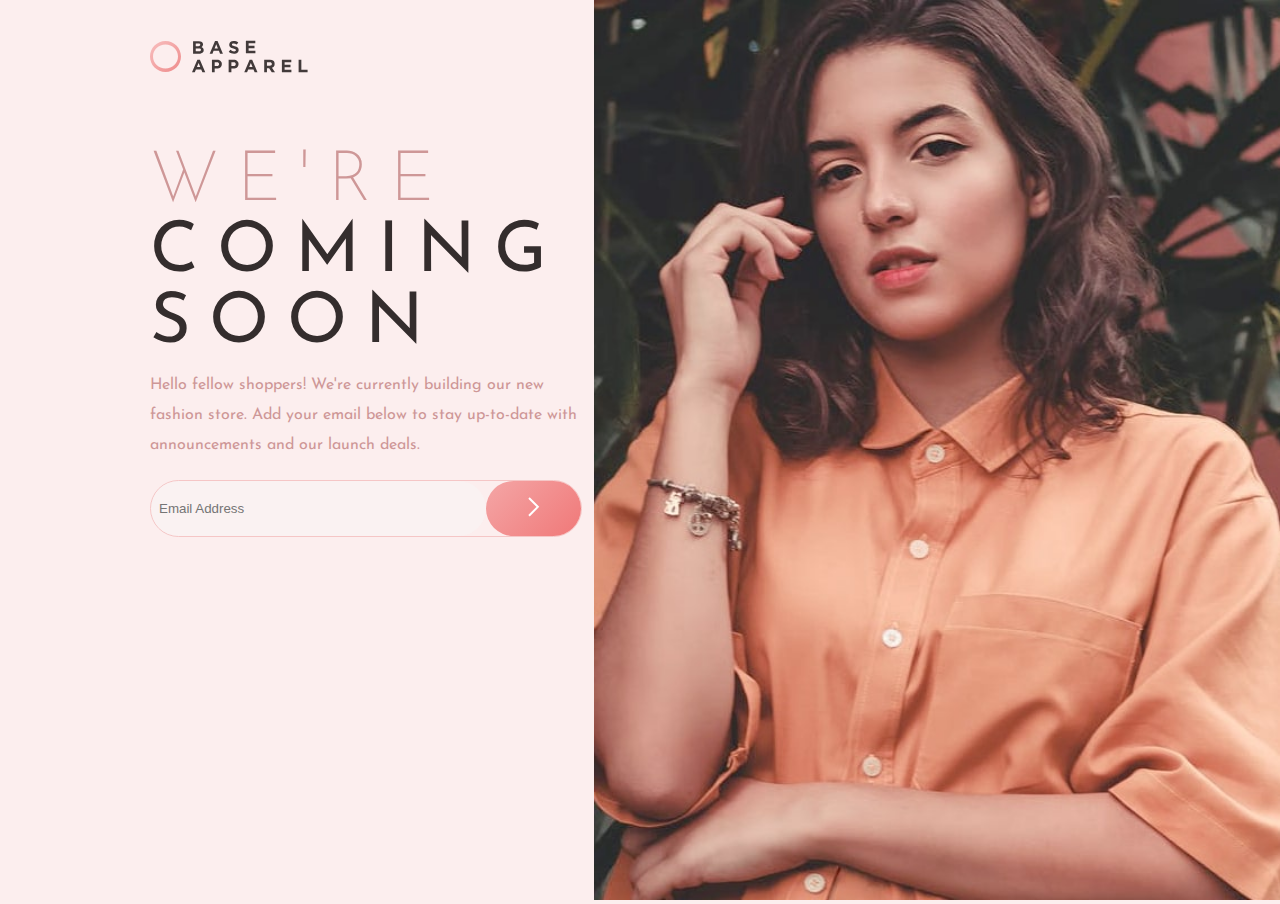
<file: index.html>
<!DOCTYPE html>
<html lang="pt-br">

<head>
    <meta charset="UTF-8">
    <meta name="viewport" content="width=device-width, initial-scale=1.0">
    <link rel="icon" type="imagens" sizes="32x32" href="img/favicon-32x32.png">
    <link rel="stylesheet" href="style.css">

    <title>Base Apparel coming soon page</title>
</head>

<body>

    <div class="conteudo">
        <img class="logo" src="img/logo.svg" alt="imagem da logo Base Apparel">

        <img class="img2" src="img/hero-mobile.jpg" alt="imagem de uma mulher">

        <div class="principal">

            <h1><span class="ajusteCor">WE'RE</span><br>COMING <br> SOON</h1>


            <p class="ajusteCor">Hello fellow shoppers! We're currently building our new fashion store.
                Add your email below to stay up-to-date with announcements and our launch deals.</p>

            <div id="enviarEmail">
                <input class="input-conteudo" type="email" name="Email" id="Email" placeholder="Email Address">

                <span>
                    <img src="img/icon-error.svg" alt="icone de erro" class="icon-erro" id="erroIcone">
                </span>

                <button type="button" id="btnEnviar">
                    <img src="img/icon-arrow.svg" alt="">
                </button>
            </div>
            <p id="msgErro" class="erro_msg">Please provide a valid email</p>
        </div>
    </div>

    <div class="Ajusteimg1">
        <img class="img1" src="img/hero-desktop.jpg" alt="imagem de uma mulher">
    </div>

</body>

<script>
    const botao = document.getElementById('btnEnviar');
    const emailInput = document.getElementById('Email');
    const enviarEmail = document.getElementById('enviarEmail');
    const erroIcone = document.getElementById('erroIcone');
    const msgErro = document.getElementById('msgErro');

    botao.addEventListener('click', function () {
        const email = emailInput.value;

        if (!email.includes('@') || !email.includes('.')) { // Email inválido
            erroIcone.style.display = 'inline';
            msgErro.style.display = 'block';
            enviarEmail.style.border = '2px solid #fcb3b3'; //cor da borda
        } else { // Email válido
            erroIcone.style.display = 'none';
            msgErro.style.display = 'none';
            enviarEmail.style.border = '1px solid hsl(0, 36%, 70%)'; //cor da borda
            alert("Email enviado!");
        }
    });
</script>


</html>
</file>
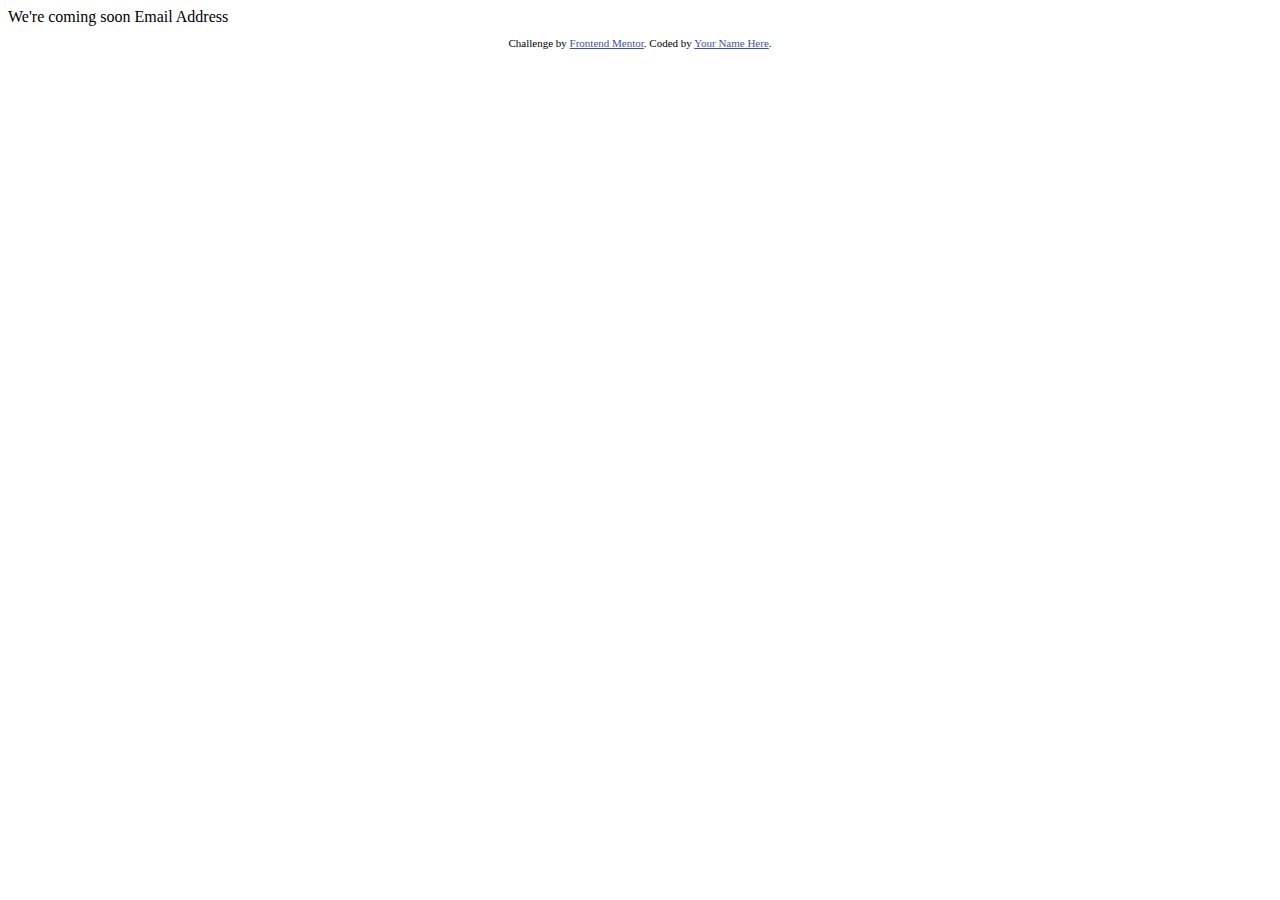
<file: base-apparel-coming-soon-master/test.html>
<!DOCTYPE html>
<html lang="en">
<head>
  <meta charset="UTF-8">
  <meta name="viewport" content="width=device-width, initial-scale=1.0"> <!-- displays site properly based on user's device -->

  <link rel="icon" type="image/png" sizes="32x32" href="./images/favicon-32x32.png">
  
  <title>Frontend Mentor | Base Apparel coming soon page</title>

  <!-- Feel free to remove these styles or customise in your own stylesheet 👍 -->
  <style>
    .attribution { font-size: 11px; text-align: center; }
    .attribution a { color: hsl(228, 45%, 44%); }
  </style>
</head>
<body>

  We're coming soon

  

  Email Address
  
  <footer>
    <p class="attribution">
      Challenge by <a href="https://www.frontendmentor.io?ref=challenge" target="_blank">Frontend Mentor</a>. 
      Coded by <a href="#">Your Name Here</a>.
    </p>
  </footer>
</body>
</html>
</file>
<file: style.css>
@import url('https://fonts.googleapis.com/css2?family=Big+Shoulders:opsz,wght@10..72,100..900&family=Fraunces:ital,opsz,wght@0,9..144,100..900;1,9..144,100..900&family=Inter:ital,opsz,wght@0,14..32,100..900;1,14..32,100..900&family=Josefin+Sans:ital,wght@0,100..700;1,100..700&family=Lexend+Deca:wght@100..900&family=Montserrat:ital,wght@0,100..900;1,100..900&family=Mulish:ital,wght@0,200..1000;1,200..1000&display=swap');

* {
    margin: 0;
    padding: 0;
}

body {
    display: flex;
    margin: 0;
    background-color: rgb(252, 238, 238);
    font-family: Josefin Sans, sans-serif;
}

.conteudo {
    /*Parte da esquerta do conteudo do site*/
    flex: 1;
    margin-top: 40px;
    padding-left: 150px;
    font-size: 16px;
    /*tamanho paragrafo*/
}

.principal h1 {
    margin-top: 70px;
    font-size: 70px;
    font-weight: 400;
    color: hsl(0, 7%, 19%);
    letter-spacing: 18px;
}

.ajusteCor {
    /*Cor rosa do titulo e paragrafo*/
    color: hsl(0, 36%, 70%);
}

.conteudo h1 .ajusteCor {
    font-weight: 200;
}

.conteudo .principal p {
    width: 430px;
    margin-top: 10px;
    line-height: 30px;
}

.Ajusteimg1 .img1 {
    max-width: 100%;
    height: 100vh;
}

.img2 {
    display: none;
}

.input-conteudo {
    align-items: center;
    border-radius: 50px;
    border: none;
    padding: 8px;
    background: rgba(248, 248, 248, 0.4);
    width: 100%;
    outline: none;
}

#enviarEmail {
    display: inline-flex;
    border: 1px solid #f5c6c6;
    border-radius: 50px;
    width: 430px;
    margin-top: 20px;
}

#enviarEmail button {
    border: none;
    background: linear-gradient(135deg, #f4a6a6, #f07878);
    color: white;
    border-radius: 50px;
    cursor: pointer;
    width: 8rem;
    height: 55px;
}

#enviarEmail button:hover {
    transform: scale(1.1);
    background: #fcb3b3;
    box-shadow: 0px 2px 3px 2px rgba(0, 0, 0, 0.3);
}

.icon-erro { /* ícone de erro e mensagem */
    width: 20px;
    margin: 15px 10px;
    display: none;
}

.erro_msg { /* msg de erro */
    display: none;
    color: rgb(228, 160, 160);
    font-size: 14px;
    margin-top: 5px;
}

@media (max-width: 890px) {
    body {
        align-items: center;
        justify-content: center;
    }

    .logo {
        padding: 40px;
    }

    .img2 {
        display: flex;
        width: 100%;
        height: 100%;
    }

    .conteudo {
        padding: 0;
        margin: 0;
    }

    .principal {
        text-align: center;
        /* centra o conteúdo inline (texto)  */
        display: flex;
        /* nova linha: vira um flex container */
        flex-direction: column;
        /* empilha h1 e p */
        align-items: center;
        /* centraliza os blocos filhos        */
        padding-bottom: 50px;

    }

    /* o próprio parágrafo */
    .conteudo .principal p {
        width: 100%;
        /* deixa-o ocupar a largura disponível  */
        max-width: 430px;
        /* mas não passa dos 430 px              */
        margin: 0 auto;
        /* e pede para ficar no meio             */
        line-height: 30px;
        /* mantém a sua altura de linha          */
    }

    .conteudo h1 {
        font-size: 60px;
        font-weight: 400;
        letter-spacing: 12px;
        line-height: 60px;
    }

    .img1 {
        display: none;
    }

    #enviarEmail {
        width: 80%;
    }
}
</file>
